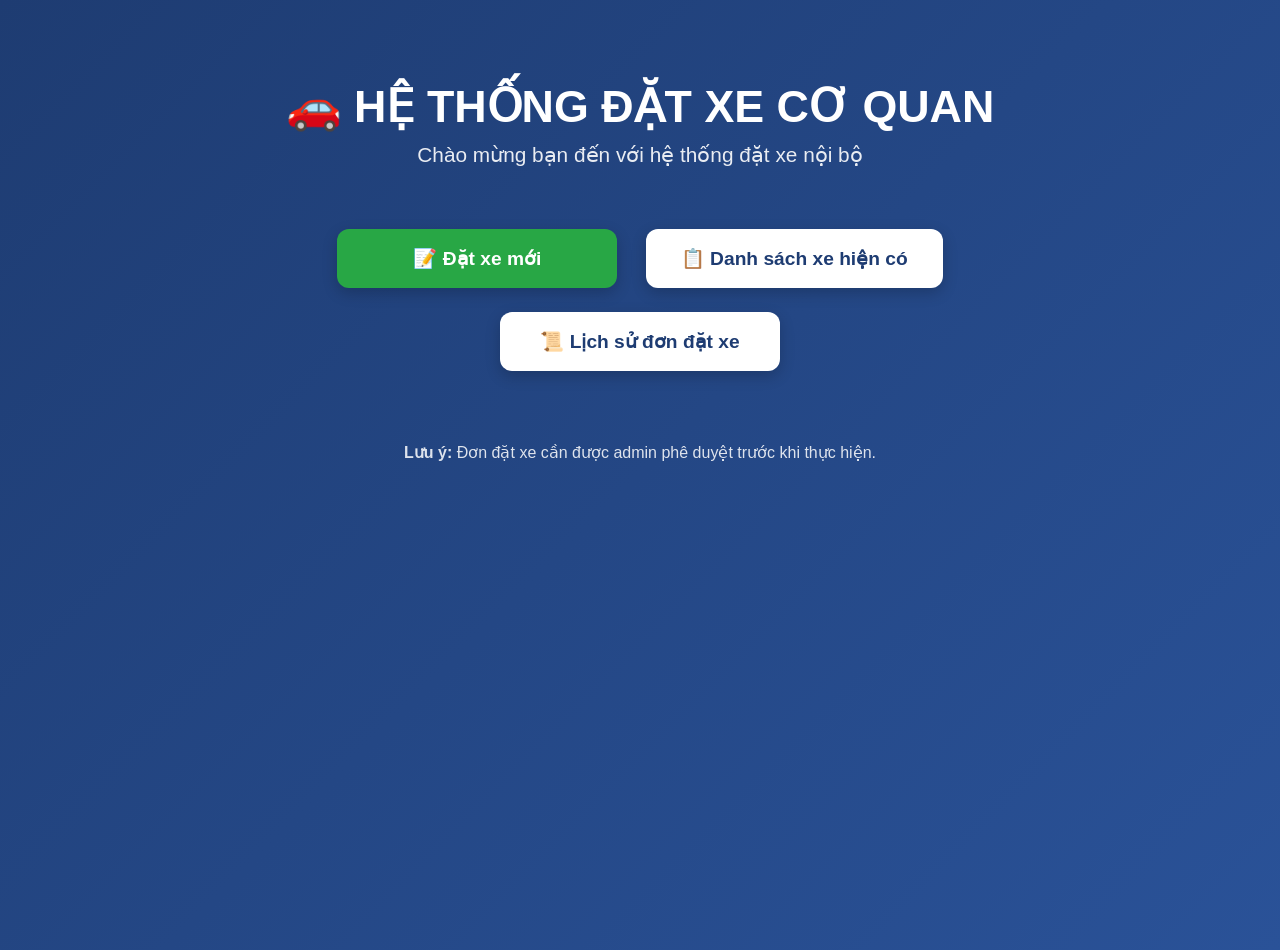
<file: index.html>
<!DOCTYPE html>
<html lang="vi">
<head>
  <meta charset="UTF-8">
  <meta name="viewport" content="width=device-width, initial-scale=1.0">
  <title>Đặt Xe Cơ Quan</title>
  <link rel="stylesheet" href="style.css">
</head>
<body>
  <div class="container">
    <h1>🚗 HỆ THỐNG ĐẶT XE CƠ QUAN</h1>
    <p class="subtitle">Chào mừng bạn đến với hệ thống đặt xe nội bộ</p>
    
    <div class="menu">
      <a href="datxe.html" class="btn primary">
        📝 Đặt xe mới
      </a>
      
      <a href="danhsachxe.html" class="btn">
        📋 Danh sách xe hiện có
      </a>
      
      <a href="lichsu.html" class="btn">
        📜 Lịch sử đơn đặt xe
      </a>
    </div>

    <div class="info">
      <p><strong>Lưu ý:</strong> Đơn đặt xe cần được admin phê duyệt trước khi thực hiện.</p>
    </div>
  </div>

  <script src="script.js"></script>
</body>
</html>
</file>
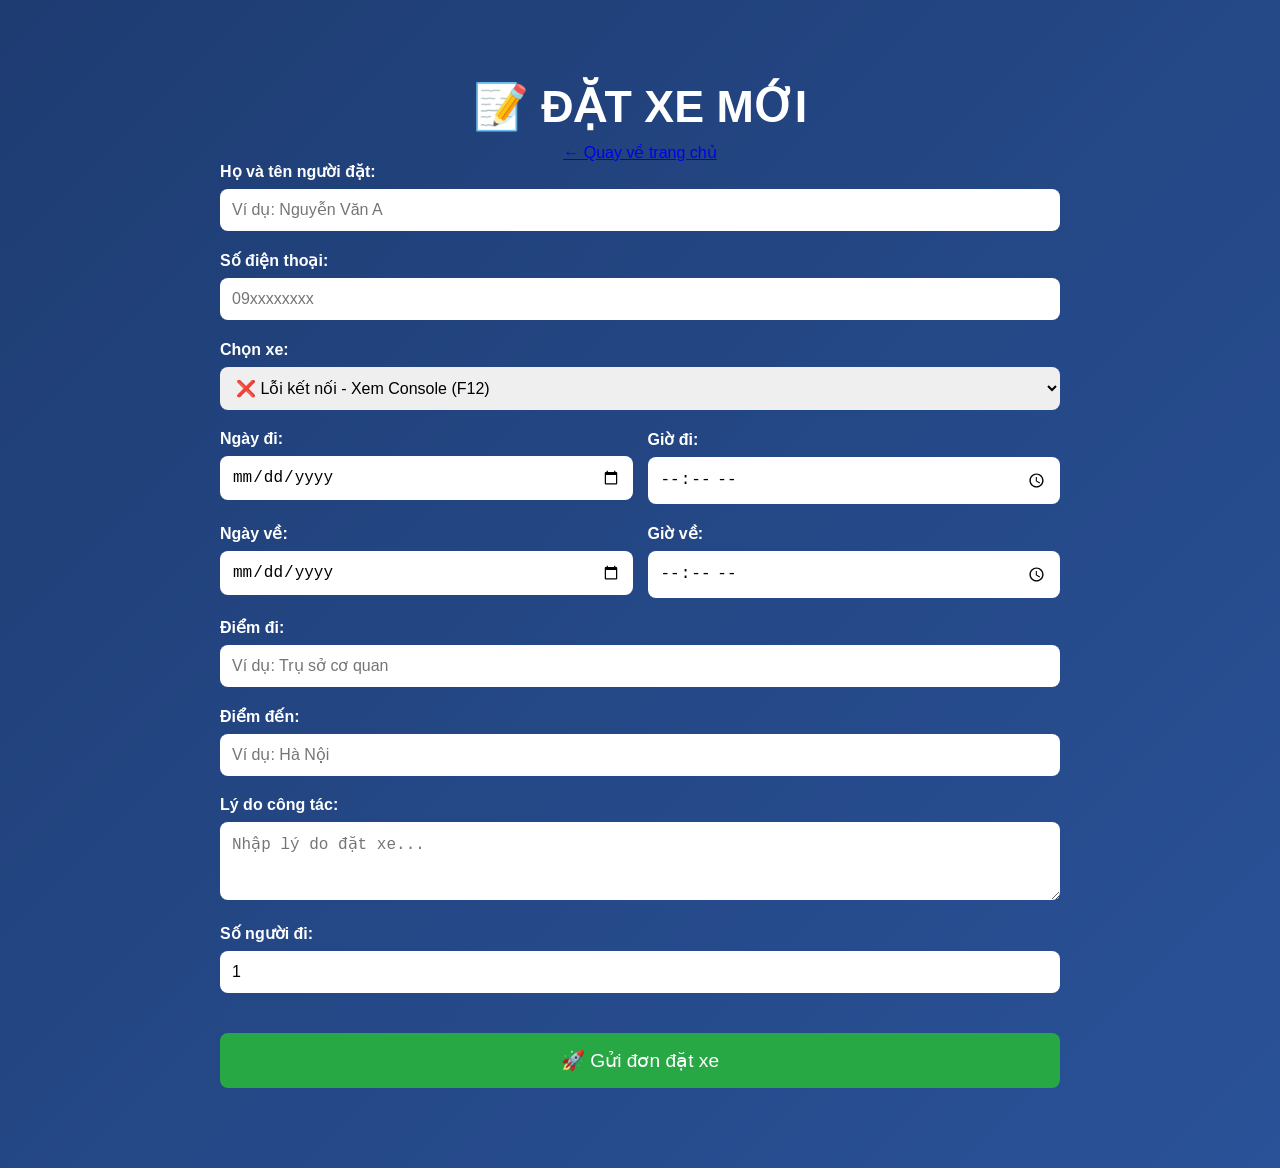
<file: datxe.html>
<!DOCTYPE html>
<html lang="vi">
<head>
  <meta charset="UTF-8">
  <meta name="viewport" content="width=device-width, initial-scale=1.0">
  <title>Đặt Xe Mới</title>
  <link rel="stylesheet" href="style.css">
</head>
<body>
  <div class="container">
    <h1>📝 ĐẶT XE MỚI</h1>
    <a href="index.html" class="back-btn">← Quay về trang chủ</a>

    <form id="datXeForm">
      <div class="form-group">
        <label>Họ và tên người đặt:</label>
        <input type="text" id="nguoiDat" required placeholder="Ví dụ: Nguyễn Văn A">
      </div>

      <div class="form-group">
        <label>Số điện thoại:</label>
        <input type="tel" id="soDienThoai" required placeholder="09xxxxxxxx">
      </div>

      <div class="form-group">
        <label>Chọn xe:</label>
        <select id="tenXe" required>
          <option value="">-- Đang tải danh sách xe --</option>
        </select>
      </div>

      <div class="row">
        <div class="form-group">
          <label>Ngày đi:</label>
          <input type="date" id="ngayDi" required>
        </div>
        <div class="form-group">
          <label>Giờ đi:</label>
          <input type="time" id="gioDi" required>
        </div>
      </div>

      <div class="row">
        <div class="form-group">
          <label>Ngày về:</label>
          <input type="date" id="ngayVe">
        </div>
        <div class="form-group">
          <label>Giờ về:</label>
          <input type="time" id="gioVe">
        </div>
      </div>

      <div class="form-group">
        <label>Điểm đi:</label>
        <input type="text" id="diemDi" required placeholder="Ví dụ: Trụ sở cơ quan">
      </div>

      <div class="form-group">
        <label>Điểm đến:</label>
        <input type="text" id="diemDen" required placeholder="Ví dụ: Hà Nội">
      </div>

      <div class="form-group">
        <label>Lý do công tác:</label>
        <textarea id="lyDo" rows="3" required placeholder="Nhập lý do đặt xe..."></textarea>
      </div>

      <div class="form-group">
        <label>Số người đi:</label>
        <input type="number" id="soNguoi" value="1" min="1" required>
      </div>

      <button type="submit" class="submit-btn">🚀 Gửi đơn đặt xe</button>
    </form>
  </div>

  <script src="script.js"></script>
</body>
</html>
</file>
<file: style.css>
* {
  margin: 0;
  padding: 0;
  box-sizing: border-box;
}

body {
  font-family: 'Segoe UI', Tahoma, Geneva, Verdana, sans-serif;
  background: linear-gradient(135deg, #1e3c72, #2a5298);
  color: white;
  min-height: 100vh;
}

.container {
  max-width: 900px;
  margin: 50px auto;
  padding: 30px;
  text-align: center;
}

h1 {
  font-size: 2.8rem;
  margin-bottom: 10px;
}

.subtitle {
  font-size: 1.3rem;
  margin-bottom: 50px;
  opacity: 0.9;
}

.menu {
  margin-top: 30px;
}

.btn {
  display: inline-block;
  background: white;
  color: #1e3c72;
  padding: 18px 35px;
  margin: 12px;
  border-radius: 12px;
  text-decoration: none;
  font-size: 1.2rem;
  font-weight: bold;
  box-shadow: 0 5px 15px rgba(0,0,0,0.2);
  transition: all 0.3s;
  min-width: 280px;
}

.btn:hover {
  transform: translateY(-5px);
  box-shadow: 0 10px 20px rgba(0,0,0,0.3);
}

.primary {
  background: #28a745;
  color: white;
}

.info {
  margin-top: 60px;
  font-size: 1rem;
  opacity: 0.85;
}

/* Style cho form (sẽ dùng sau) */
.form-group {
  margin-bottom: 20px;
  text-align: left;
}

label {
  display: block;
  margin-bottom: 8px;
  font-weight: bold;
}

input, select, textarea {
  width: 100%;
  padding: 12px;
  border: none;
  border-radius: 8px;
  font-size: 1rem;
}

.row {
  display: flex;
  gap: 15px;
}

.row .form-group {
  flex: 1;
}

.submit-btn {
  background: #28a745;
  color: white;
  width: 100%;
  padding: 16px;
  font-size: 1.2rem;
  margin-top: 20px;
  border: none;
  border-radius: 8px;
  cursor: pointer;
}
</file>
